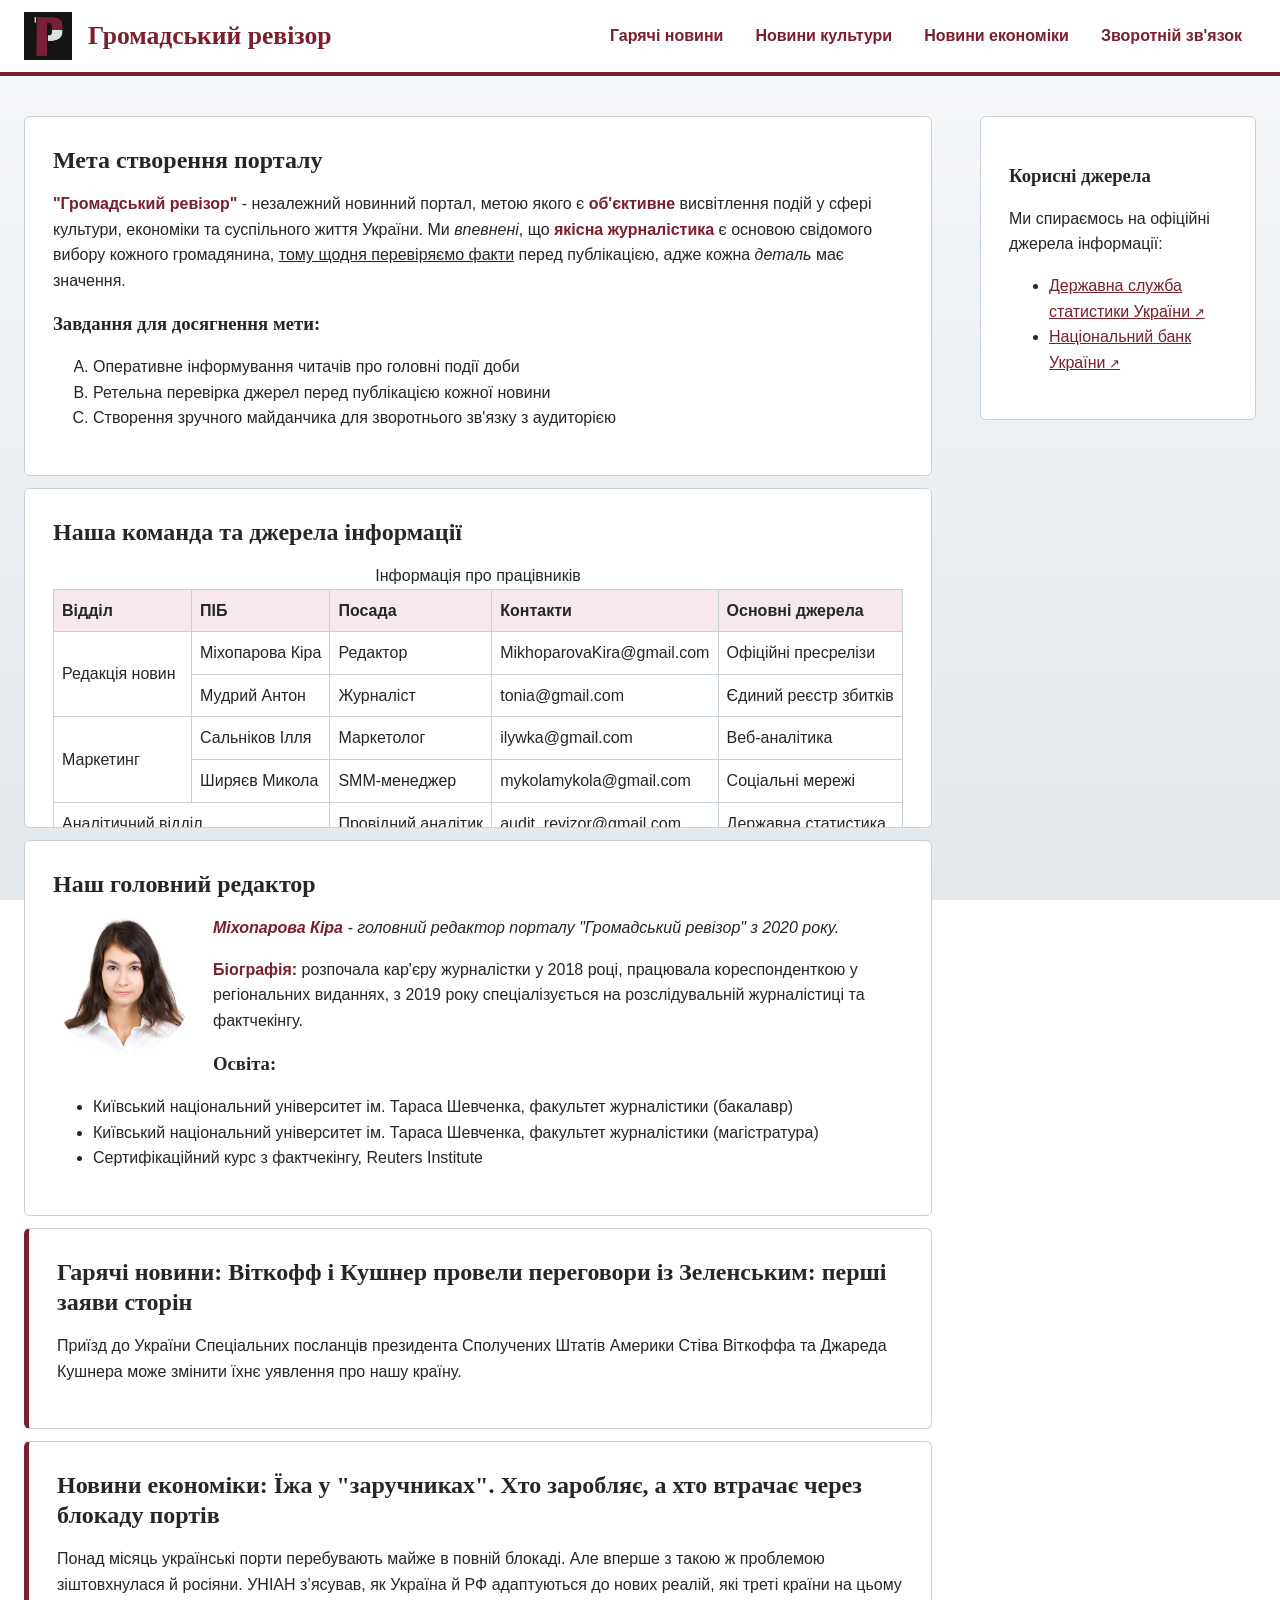
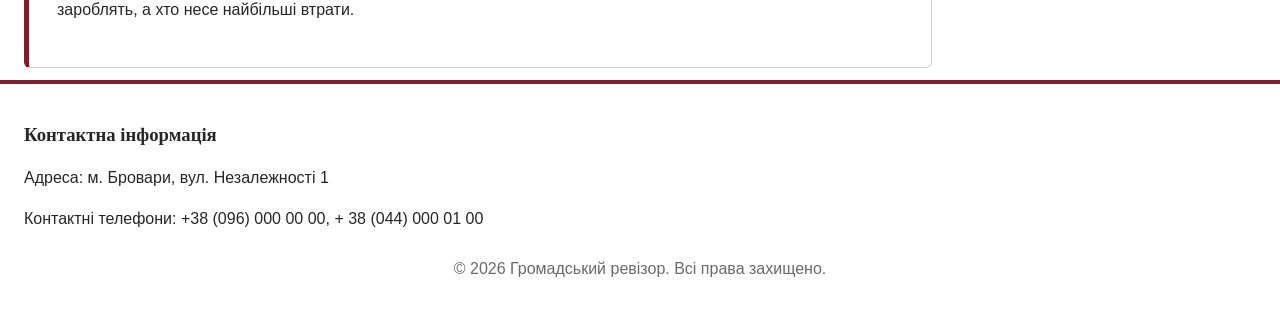
<file: index.html>
<!DOCTYPE html>
<html lang="uk">
<head>
    <meta charset="UTF-8">
    <meta name="viewport" content="width=device-width, initial-scale=1.0">
    <link rel="stylesheet" href="css/normalize.css">
    <link rel="stylesheet" href="css/base.css">
    <link rel="stylesheet" href="css/layout.css">
    <link rel="stylesheet" href="css/homePage.css">
    <title>Новинний портал "Громадський ревізор"</title>
    <style>
        #team {
            max-height: 340px;
            overflow: auto;
        }
    </style>
</head>
<body class="page-home">
    <header>
        <img src="media/logo.jpg" alt="Логотип новинного порталу Громадський ревізор" width="48" height="48">
        <h1>Громадський ревізор</h1>
        <nav>
            <a href="#hot-news"><span class="full">Гарячі новини</span><span class="short">Гарячі</span></a>
            <a href="culture_news.html"><span class="full">Новини культури</span><span class="short">Культура</span></a>
            <a href="#economy-news"><span class="full">Новини економіки</span><span class="short">Економіка</span></a>
            <a href="feedback.html" class="nav-feedback" title="Зворотній зв'язок" aria-label="Зворотній зв'язок"><span class="full">Зворотній зв'язок</span><span class="short"><svg class="icon" width="20" height="20" viewBox="0 0 24 24" aria-hidden="true" focusable="false"><path d="M3 5h18v14H3z M3 6l9 7 9-7" fill="none" stroke="currentColor" stroke-width="2" stroke-linejoin="round"/></svg></span></a>
        </nav>
    </header>
    <hr>
    <main>
        <section id="mission">
            <h2>Мета створення порталу</h2>
            <p><b>"Громадський ревізор"</b> - незалежний новинний портал, метою якого є <b>об'єктивне</b> висвітлення подій у сфері культури, економіки та суспільного життя України. Ми <em>впевнені</em>, що <b><span style="color:#7a1f2b;">якісна журналістика</span></b> є основою свідомого вибору кожного громадянина, <u>тому щодня перевіряємо факти</u> перед публікацією, адже кожна <i>деталь</i> має значення.</p>
            <h3>Завдання для досягнення мети:</h3>
            <ol type="A">
                <li>Оперативне інформування читачів про головні події доби</li>
                <li>Ретельна перевірка джерел перед публікацією кожної новини</li>
                <li>Створення зручного майданчика для зворотнього зв'язку з аудиторією</li>
            </ol>
        </section>
        <hr>
        <section id="team">
            <h2>Наша команда та джерела інформації</h2>
            <table border="1">
                <caption>Інформація про працівників</caption>
                <thead>
                    <tr>
                        <th>Відділ</th>
                        <th>ПІБ</th>
                        <th>Посада</th>
                        <th>Контакти</th>
                        <th>Основні джерела</th>
                    </tr>
                </thead>
                <tbody>
                    <tr>
                        <td rowspan="2">Редакція новин</td>
                        <td>Міхопарова Кіра</td>
                        <td>Редактор</td>
                        <td>MikhoparovaKira@gmail.com</td>
                        <td>Офіційні пресрелізи</td>
                    </tr>
                    <tr>
                        <td>Мудрий Антон</td>
                        <td>Журналіст</td>
                        <td>tonia@gmail.com</td>
                        <td>Єдиний реєстр збитків</td>
                    </tr>
                    <tr>
                        <td rowspan="2">Маркетинг</td>
                        <td>Сальніков Ілля</td>
                        <td>Маркетолог</td>
                        <td>ilywka@gmail.com</td>
                        <td>Веб-аналітика</td>
                    </tr>
                    <tr>
                        <td>Ширяєв Микола</td>
                        <td>SMM-менеджер</td>
                        <td>mykolamykola@gmail.com</td>
                        <td>Соціальні мережі</td>
                    </tr>
                    <tr>
                        <td colspan="2">Аналітичний відділ</td>
                        <td>Провідний аналітик</td>
                        <td>audit_revizor@gmail.com</td>
                        <td>Державна статистика</td>
                    </tr>
                    <tr>
                        <td>Технічний відділ</td>
                        <td>Святий Павло</td>
                        <td>Веб-майстер</td>
                        <td colspan="2">webmaster_revizor@gmail.com</td>
                    </tr>
                </tbody>
                <tfoot>
                    <tr>
                        <td colspan="5">Всього співробітників: 6 </td>
                    </tr>
                </tfoot>
            </table>
        </section>
        <hr>
        <section id="editor">
            <h2>Наш головний редактор</h2>
            <img src="media/person.jpg" alt="Фото головного редактора" width="140" height="140">
            <p><b>Міхопарова Кіра</b> - головний редактор порталу "Громадський ревізор" з 2020 року.</p>
            <p><b>Біографія:</b> розпочала кар'єру журналістки у 2018 році, працювала кореспонденткою у регіональних виданнях, з 2019 року спеціалізується на розслідувальній журналістиці та фактчекінгу.</p>
            <h3>Освіта:</h3>
            <ul>
                <li>Київський національний університет ім. Тараса Шевченка, факультет журналістики (бакалавр)</li>
                <li>Київський національний університет ім. Тараса Шевченка, факультет журналістики (магістратура)</li>
                <li>Сертифікаційний курс з фактчекінгу, Reuters Institute</li>
            </ul>
        </section>
        <hr>
        <article id="hot-news">
            <h2>Гарячі новини: Віткофф і Кушнер провели переговори із Зеленським: перші заяви сторін</h2>
            <p>Приїзд до України Спеціальних посланців президента Сполучених Штатів Америки Стіва Віткоффа та Джареда Кушнера може змінити їхнє уявлення про нашу країну.</p>
        </article>
        <article id="economy-news">
            <h2>Новини економіки: Їжа у "заручниках". Хто заробляє, а хто втрачає через блокаду портів</h2>
            <p>Понад місяць українські порти перебувають майже в повній блокаді. Але вперше з такою ж проблемою зіштовхнулася й росіяни. УНІАН з’ясував, як Україна й РФ адаптуються до нових реалій, які треті країни на цьому зароблять, а хто несе найбільші втрати.</p>
        </article>
    </main>
    <aside>
        <h3>Корисні джерела</h3>
        <p>Ми спираємось на офіційні джерела інформації:</p>
        <ul>
            <li><a href="https://stat.gov.ua/uk" target="_blank">Державна служба статистики України</a></li>
            <li><a href="https://bank.gov.ua/" target="_blank">Національний банк України</a></li>
        </ul>
    </aside>
    <hr>
    <footer>
        <section tabindex="0">
            <h3>Контактна інформація</h3>
            <p>Адреса: м. Бровари, вул. Незалежності 1</p>
            <p>Контактні телефони: +38 (096) 000 00 00, + 38 (044) 000 01 00</p>
        </section>
        <p>&copy; 2026 Громадський ревізор. Всі права захищено.</p>
    </footer>
    <script src="js/index.js"></script>
    <script defer src="js/homepage.js"></script>
</body>
</html>
</file>
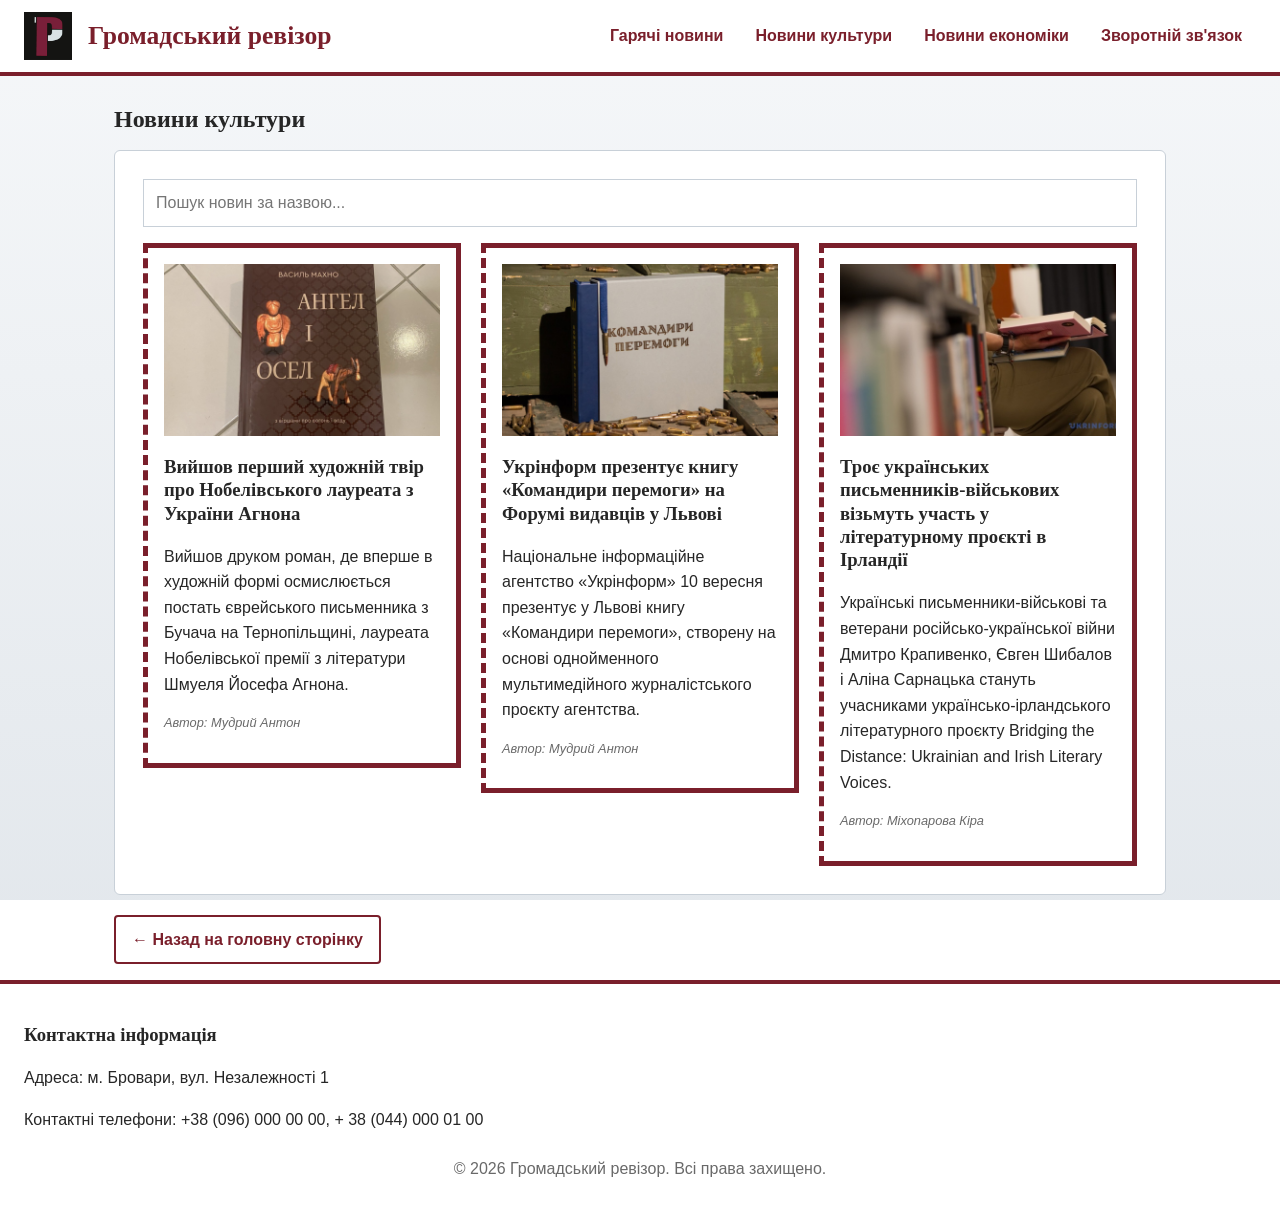
<file: culture_news.html>
<!DOCTYPE html>
<html lang="uk">
<head>
    <meta charset="UTF-8">
    <meta name="viewport" content="width=device-width, initial-scale=1.0">
    <link rel="stylesheet" href="css/normalize.css">
    <link rel="stylesheet" href="css/base.css">
    <link rel="stylesheet" href="css/layout.css">
    <link rel="stylesheet" href="css/cultureNews.css">
    <title>Новинний портал "Громадський ревізор" - Новини культури</title>
</head>
<body class="page-culture">
    <header>
        <img src="media/logo.jpg" alt="Логотип новинного порталу Громадський ревізор" width="48" height="48">
        <h1>Громадський ревізор</h1>
        <nav>
            <a href="index.html#hot-news"><span class="full">Гарячі новини</span><span class="short">Гарячі</span></a>
            <a href="culture_news.html"><span class="full">Новини культури</span><span class="short">Культура</span></a>
            <a href="index.html#economy-news"><span class="full">Новини економіки</span><span class="short">Економіка</span></a>
            <a href="feedback.html" class="nav-feedback" title="Зворотній зв'язок" aria-label="Зворотній зв'язок"><span class="full">Зворотній зв'язок</span><span class="short"><svg class="icon" width="20" height="20" viewBox="0 0 24 24" aria-hidden="true" focusable="false"><path d="M3 5h18v14H3z M3 6l9 7 9-7" fill="none" stroke="currentColor" stroke-width="2" stroke-linejoin="round"/></svg></span></a>
        </nav>
    </header>
    <hr>
    <main>
        <h2>Новини культури</h2>
        <section>
             <ul>
                <li>
                    <article >
                        <img src="media/news1.png" alt="Книга, на якій написано Ангел і Осел" width="180" height="110">
                        <h3 class="important">Вийшов перший художній твір про Нобелівського лауреата з України Агнона</h3>
                        <p>Вийшов друком роман, де вперше в художній формі осмислюється постать єврейського письменника з Бучача на Тернопільщині, лауреата Нобелівської премії з літератури Шмуеля Йосефа Агнона.</p>
                        <p>Автор: Мудрий Антон</p>
                    </article>
                </li>
                <li>
                    <article>
                        <img src="media/news2.jpeg" alt="Книга, на якій написано Командири Перемоги" width="180" height="110">
                        <h3>Укрінформ презентує книгу «Командири перемоги» на Форумі видавців у Львові</h3>
                        <p>Національне інформаційне агентство «Укрінформ» 10 вересня презентує у Львові книгу «Командири перемоги», створену на основі однойменного мультимедійного журналістського проєкту агентства.</p>
                        <p>Автор: Мудрий Антон</p>
                    </article>
                </li>
                <li>
                    <article>
                        <img src="media/news3.jpg" alt="Людина сидить із книжкою в руках" width="180" height="110">
                        <h3>Троє українських письменників-військових візьмуть участь у літературному проєкті в Ірландії</h3>
                        <p>Українські письменники-військові та ветерани російсько-української війни Дмитро Крапивенко, Євген Шибалов і Аліна Сарнацька стануть учасниками українсько-ірландського літературного проєкту Bridging the Distance: Ukrainian and Irish Literary Voices.</p>
                        <p>Автор: Міхопарова Кіра</p>
                    </article>
                </li>
            </ul>
        </section>
        <a href="index.html">Назад на головну сторінку</a>
    </main>
    <footer>
        <section tabindex="0">
            <h3>Контактна інформація</h3>
            <p>Адреса: м. Бровари, вул. Незалежності 1</p>
            <p>Контактні телефони: +38 (096) 000 00 00, + 38 (044) 000 01 00</p>
        </section>
        <p>&copy; 2026 Громадський ревізор. Всі права захищено.</p>
    </footer>
    <script defer src="js/cultureNews.js"></script>
</body>
</html>
</file>
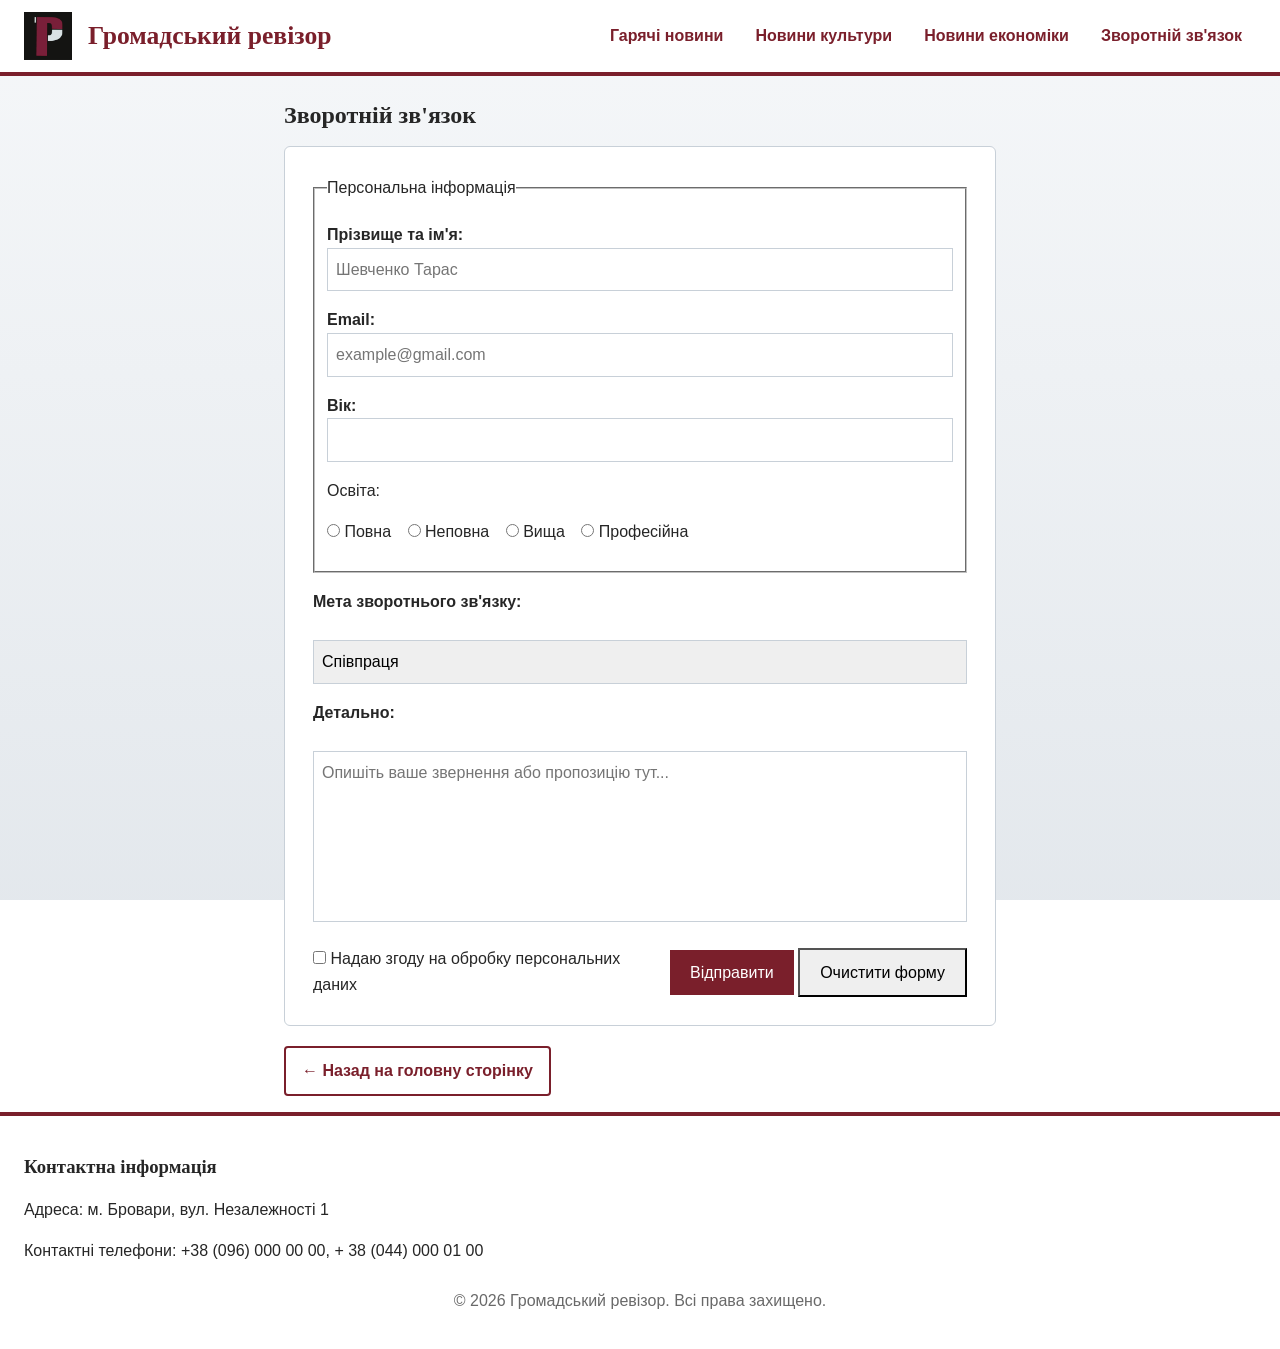
<file: feedback.html>
<!DOCTYPE html>
<html lang="uk">
<head>
    <meta charset="UTF-8">
    <meta name="viewport" content="width=device-width, initial-scale=1.0">
    <link rel="stylesheet" href="css/normalize.css">
    <link rel="stylesheet" href="css/base.css">
    <link rel="stylesheet" href="css/layout.css">
    <link rel="stylesheet" href="css/feedback.css">
    <title>Новинний портал "Громадський ревізор" - Зворотній зв'язок</title>
</head>
<body class="page-feedback">
    <header>
        <img src="media/logo.jpg" alt="Логотип новинного порталу Громадський ревізор" width="48" height="48">
        <h1>Громадський ревізор</h1>
        <nav>
            <a href="index.html#hot-news"><span class="full">Гарячі новини</span><span class="short">Гарячі</span></a>
            <a href="culture_news.html"><span class="full">Новини культури</span><span class="short">Культура</span></a>
            <a href="index.html#economy-news"><span class="full">Новини економіки</span><span class="short">Економіка</span></a>
            <a href="feedback.html" class="nav-feedback" title="Зворотній зв'язок" aria-label="Зворотній зв'язок"><span class="full">Зворотній зв'язок</span><span class="short"><svg class="icon" width="20" height="20" viewBox="0 0 24 24" aria-hidden="true" focusable="false"><path d="M3 5h18v14H3z M3 6l9 7 9-7" fill="none" stroke="currentColor" stroke-width="2" stroke-linejoin="round"/></svg></span></a>
        </nav>
    </header>
    <hr>
    <main>
        <h2>Зворотній зв'язок</h2>
        <section>
            <form action="#" method="post">
                <fieldset>
                    <legend>Персональна інформація</legend>
                    <p>
                        <label for="fullname">Прізвище та ім'я:</label>
                        <input type="text" id="fullname" name="fullname" placeholder="Шевченко Тарас" required>
                    </p>
                    <p>
                        <label for="email">Email:</label>
                        <input type="email" id="email" name="email" placeholder="example@gmail.com" required>
                    </p>
                    <p>
                        <label for="age">Вік:</label>
                        <input type="number" id="age" name="age" min="1" max="120">
                    </p>
                    <p>Освіта:</p>
                    <p>
                        <input type="radio" id="edu-complete" name="education" value="повна" required>
                        <label for="edu-complete">Повна</label>

                        <input type="radio" id="edu-incomplete" name="education" value="неповна">
                        <label for="edu-incomplete">Неповна</label>

                        <input type="radio" id="edu-higher" name="education" value="вища">
                        <label for="edu-higher">Вища</label>

                        <input type="radio" id="edu-professional" name="education" value="професійна">
                        <label for="edu-professional">Професійна</label>
                    </p>
                </fieldset>
                <p>
                    <label for="purpose">Мета зворотнього зв'язку:</label> <br>
                    <select id="purpose" name="purpose">
                        <option value="cooperation">Співпраця</option>
                        <option value="copyright">Скарга на порушення права власності</option>
                        <option value="suggestion">Пропозиція</option>
                        <option value="error">Наявність помилки</option>
                        <option value="other">Інше</option>
                    </select>
                </p>
                <p>
                    <label for="details">Детально:</label> <br>
                    <textarea id="details" name="details" rows="6" cols="80" maxlength="500" placeholder="Опишіть ваше звернення або пропозицію тут..." style="resize: none;" required></textarea>
                </p>
                <p>
                    <input type="checkbox" id="consent" name="consent" required>
                    <label for="consent"> Надаю згоду на обробку персональних даних</label>
                </p>
                <p>
                    <input type="submit" value="Відправити">
                    <input type="reset" value="Очистити форму">
                </p>
            </form>
        </section>
        <a href="index.html">Назад на головну сторінку</a>
    </main>
    <hr>
    <footer>
        <section tabindex="0">
            <h3>Контактна інформація</h3>
            <p>Адреса: м. Бровари, вул. Незалежності 1</p>
            <p>Контактні телефони: +38 (096) 000 00 00, + 38 (044) 000 01 00</p>
        </section>
        <p>&copy; 2026 Громадський ревізор. Всі права захищено.</p>
    </footer>
    <script defer src="js/feedback.js"></script>
</body>
</html>
</file>
<file: css/base.css>
:root {
    --accent: #7a1f2b;
    --soft: hsl(350, 45%, 94%);
    --line: rgb(200, 208, 216);
    --head: Georgia, serif;
    --body: "Segoe UI", Arial, sans-serif;
    --gutter: 24px;
}

html {
    -webkit-text-size-adjust: 100%;
    -moz-text-size-adjust: 100%;
    text-size-adjust: 100%;
}

* {
    -webkit-box-sizing: border-box;
    box-sizing: border-box;
}

hr {
    display: none;
}

:focus { 
    outline: 2px solid var(--accent); 
}

img {
    max-width: 100%;
    height: auto;
}

body {
    margin: 0;
    padding: 0;
    background: -webkit-linear-gradient(top, hsl(210, 25%, 97%), hsl(210, 20%, 91%));
    background: linear-gradient(180deg, hsl(210, 25%, 97%), hsl(210, 20%, 91%));
    background-attachment: fixed;
    color: hsl(0, 0%, 15%);
    font: 400 1rem/1.6 var(--body);
}

main, footer {
    overflow-wrap: break-word;
}

h1, h2, h3 {
    font-family: var(--head);
    line-height: 1.25;
}

h2 {
    margin: 0 0 16px;
    font-size: 1.5rem;
}

b {
    color: var(--accent);
}

a:link, a:visited {
    color: var(--accent);
}

a:hover, a:focus {
    color: hsl(350, 60%, 15%);
    text-decoration: none;
}

a:active {
    color: darkorange;
}

a[target="_blank"]::after {
    content: " \2197";
    font-size: 0.8em;
}

main > a {
    display: inline-block;
    margin: 8px 0 16px;
    padding: 10px 16px;
    border: 2px solid var(--accent);
    border-radius: 4px;
    font-weight: 600;
    text-decoration: none;
}
 
main > a::before {
    content: "\2190  ";
}

main > a:hover {
    background: var(--soft);
}

@media (hover: none) and (pointer: coarse) {
    body {
        background-attachment: scroll;
    }
}
</file>
<file: css/layout.css>
header {
    display: grid;
    grid-template-columns: 48px 1fr auto;
    align-items: center;
    gap: 16px;
    padding: 12px var(--gutter);
    background: white;
    border-bottom: 4px solid var(--accent);
    z-index: 100;
}

header > h1 {
    margin: 0 auto 0 0;
    color: var(--accent);
    font-size: 1.6rem;
}

header > nav {
    display: -webkit-box;
    display: -ms-flexbox;
    display: flex;
    -ms-flex-wrap: wrap;
    flex-wrap: wrap;
    gap: 4px;
}

nav a {
    padding: 8px 14px; 
    font-weight: 600; 
    text-decoration: none;
    -webkit-transition: background-color 0.2s, -webkit-transform 0.2s;
    transition: background-color 0.2s, transform 0.2s;
}

nav a:hover {
    background-color: var(--soft);
    -webkit-transform: translateY(-2px);
    -ms-transform: translateY(-2px);
    transform: translateY(-2px);
}

.page-home > header {
    position: absolute;
    top: 0;
    left: 0;
    right: 0;
}

.page-culture > header {
    position: fixed;
    top: 0;
    left: 0;
    right: 0;
}

.page-feedback > header {
    display: -webkit-box;
    display: -ms-flexbox;
    display: flex;
    -ms-flex-wrap: wrap;
    flex-wrap: wrap;
    align-items: center;
    gap: 16px;
}

main {
    padding-left: var(--gutter);
    padding-right: var(--gutter);
}

main > section, main > article, aside {
    margin: 12px 0;
    padding: 28px;
    background: white;
    border: 1px solid var(--line);
    border-radius: 6px;
}

footer { 
    margin: 0; 
    padding: 20px var(--gutter);
    background: white;
    border-top: 4px solid var(--accent);
}
 
footer > p { 
    color: dimgray; 
    text-align: center; 
}

nav .short {
    display: none;
}

nav .icon {
    display: block;
}
 
footer > section {
    width: -webkit-fit-content;
    width: -moz-fit-content;
    width: fit-content;
    max-width: 100%;
    margin-bottom: 24px;
    -webkit-transform-origin: left top;
    -ms-transform-origin: left top;
    transform-origin: left top;
    -webkit-transition: -webkit-transform 0.5s;
    transition: transform 0.5s;
}

footer > section:focus { 
    -webkit-transform: scale(1.2);
    -ms-transform: scale(1.2);
    transform: scale(1.2); 
    -webkit-transition-delay: 3s;
    transition-delay: 3s; 
}

@media (max-width: 1024px) {
    header {
        grid-template-columns: 48px 1fr;
    }

    header > nav {
        grid-column: 1 / -1;
    }

    .page-home > header,
    .page-culture > header {
        position: static;
    }

    nav a {
        padding: 10px 14px;
    }
}

@media (max-width: 600px) {
    :root {
        --gutter: 12px;
    }

    header {
        gap: 12px;
    }

    header > h1 {
        font-size: 1.25rem;
    }

    main > section, main > article, aside {
        padding: 16px;
    }

    header > nav {
        -ms-flex-wrap: nowrap;
        flex-wrap: nowrap;
        gap: 0;
        border-top: 1px solid var(--line);
    }

    header > nav > a,
    header > nav > div {
        -webkit-box-flex: 1;
        -ms-flex: 1 1 auto;
        flex: 1 1 auto;
        text-align: center;
        white-space: nowrap;
    }

    header > nav a {
        padding: 10px 8px;
    }

    nav .full {
        display: none;
    }

    nav .short {
        display: inline;
    }

    header > nav > a.nav-feedback {
        display: -webkit-box;
        display: -ms-flexbox;
        display: flex;
        -webkit-box-align: center;
        -ms-flex-align: center;
        align-items: center;
        -webkit-box-pack: center;
        -ms-flex-pack: center;
        justify-content: center;
        -webkit-box-flex: 0;
        -ms-flex: 0 0 auto;
        flex: 0 0 auto;
        padding: 10px 14px;
    }

    .page-feedback > header > nav {
        -webkit-box-flex: 1;
        -ms-flex: 1 1 100%;
        flex: 1 1 100%;
    }

    footer > section:focus {
        -webkit-transform: scale(1.04);
        -ms-transform: scale(1.04);
        transform: scale(1.04);
    }
}
</file>
<file: css/homePage.css>
.page-home {
    display: grid;
    grid-template-columns: minmax(0, 1fr) 300px;
    column-gap: 24px;
    align-items: start;
    padding-top: 104px;
}

.page-home > main {
    min-width: 0;
}

.page-home > aside  { 
    grid-column: 2; 
    grid-row: 1; 
    position: -webkit-sticky;
    position: sticky; 
    top: 16px; 
    z-index: 10; 
    margin-right: var(--gutter);
}

.page-home > footer { 
    grid-column: 1 / -1; 
}

table { 
    width: 100%; 
    border-collapse: collapse; 
}

th, td { 
    padding: 8px; 
    border: 1px solid var(--line); 
    text-align: left; 
}

th { 
    background: var(--soft); 
}

#editor {
    position: relative;
    left: 0;
    top: 0;
    -webkit-transition: left 0.3s, top 0.3s, background-color 0.3s, -webkit-box-shadow 0.3s;
    transition: left 0.3s, top 0.3s, background-color 0.3s, box-shadow 0.3s;
}

#editor:hover {
    left: -5px;
    top: -5px;
    background-color: var(--soft);
    -webkit-box-shadow: 6px 6px 12px rgba(0, 0, 0, 0.2);
    box-shadow: 6px 6px 12px rgba(0, 0, 0, 0.2);
}

#editor > img { 
    float: left; 
    margin: 0 20px 12px 0; 
    border-radius: 50%; 
    -o-object-fit: cover;
    object-fit: cover;
}

#editor p:first-of-type::first-line { 
    font-style: italic; 
}

[id*="news"] { 
    border-left: 5px solid var(--accent); 
}

@media (max-width: 1024px) {
    .page-home {
        padding-top: 0;
        grid-template-columns: minmax(0, 1fr);
    }

    .page-home > main {
        padding-top: 12px;
    }
 
    .page-home > aside {
        grid-column: 1;
        grid-row: auto;
        position: static;
        margin-left: var(--gutter);
    }
}

@media (max-width: 600px) {
    table {
        min-width: 640px;
    }

    th, td {
        padding: 6px;
        font-size: 0.9rem;
    }

    #editor > img {
        float: none;
        display: block;
        margin: 0 auto 12px;
    }

    [id*="news"] {
        border-left-width: 3px;
    }
}
</file>
<file: css/cultureNews.css>
.page-culture { 
    display: grid; 
    grid-template-columns: minmax(0, 1fr); 
    padding-top: 104px; 
}

.page-culture > main { 
    justify-self: center; 
    width: min(1100px, 100%); 
}

.page-culture ul {
    display: grid;
    grid-template-columns: repeat(auto-fill, minmax(min(300px, 100%), 1fr));
    gap: 20px;
    margin: 0;
    padding: 0;
    list-style: none;
}

.page-culture article {
    padding: 16px;
    background: white;
    border: 5px solid var(--accent);
    border-left-style: dashed;
}

.page-culture article img { 
    display: block;
    width: 100%; 
    height: auto;
    aspect-ratio: 16 / 10;
    -o-object-fit: cover;
    object-fit: cover; 
}

.page-culture article img:hover { 
    -webkit-animation: negative 0.6s forwards;
    animation: negative 0.6s forwards; 
}

@-webkit-keyframes negative {
    to {
        -webkit-filter: invert(100%);
        filter: invert(100%);
    }
}

@keyframes negative {
    to {
        -webkit-filter: invert(100%);
        filter: invert(100%);
    }
}

.page-culture article p:last-of-type {
    color: dimgray;
    font-size: 0.8rem;
    font-style: italic;
    font-weight: 300;
}

@media (max-width: 1024px) {
    .page-culture {
        padding-top: 0;
    }

    .page-culture > main {
        padding-top: 20px;
    }
}

@media (min-width: 601px) and (max-width: 1024px) {
    .page-culture article h3 {
        font-size: 1.3rem;
    }

    .page-culture article p {
        font-size: 1.1rem;
    }

    .page-culture article p:last-of-type {
        font-size: 1rem;
    }
}

@media (max-width: 600px) {
    .page-culture article {
        padding: 12px;
        border-width: 3px;
    }

    .page-culture article h3 {
        font-size: 1.15rem;
    }
}
</file>
<file: css/feedback.css>
.page-feedback > main { 
    max-width: 760px;
    margin: 0 auto; 
    padding-top: 24px;
}
 
form {
    display: -webkit-box;
    display: -ms-flexbox;
    display: flex;
    -webkit-box-orient: horizontal;
    -ms-flex-flow: row wrap;
    flex-flow: row wrap;
    justify-content: space-between;
    align-items: flex-start;
    align-content: flex-start;
    gap: 16px;
}

form > fieldset {
    order: 1;
    flex-grow: 1;
    flex-shrink: 1;
    flex-basis: 100%;
    min-width: 0;
    margin: 0;
}

form > p { 
    order: 2; 
    flex: 1 1 100%; 
    min-width: 0;
    margin: 0; 
}

form > p:nth-of-type(3) {
    flex-grow: 2;
    flex-shrink: 1;
    flex-basis: 300px;
    align-self: center;
}

form > p:nth-of-type(4) { 
    flex: 0 0 auto; 
    align-self: flex-end; 
}
 
label { 
    display: block; 
    font-weight: 700; 
}

input + label { 
    display: inline; 
    margin-right: 12px; 
    font-weight: 400; 
}

input[type="text"], input[type="email"], input[type="number"], select, textarea {
    -webkit-appearance: none;
    -moz-appearance: none;
    appearance: none;
    width: 100%;
    padding: 8px;
    border: 1px solid var(--line);
    font: inherit;
}

input[type="submit"], input[type="reset"] { 
    -webkit-appearance: none;
    -moz-appearance: none;
    appearance: none;
    padding: 10px 20px; 
    font: inherit;
    cursor: pointer; 
}

input[type="submit"] { 
    background: var(--accent); 
    border: 0; 
    color: white; 
}

@media (max-width: 1024px) {
    input[type="radio"], input[type="checkbox"] {
        width: 1.25rem;
        height: 1.25rem;
        vertical-align: middle;
    }
}

@media (max-width: 600px) {
    form > p:nth-of-type(3) {
        flex-basis: 100%;
    }

    form > p:nth-of-type(4) {
        display: -webkit-box;
        display: -ms-flexbox;
        display: flex;
        -webkit-box-orient: vertical;
        -ms-flex-direction: column;
        flex-direction: column;
        flex: 1 1 100%;
        align-self: stretch;
        gap: 8px;
    }

    form > p:nth-of-type(4) input {
        width: 100%;
    }
}
</file>
